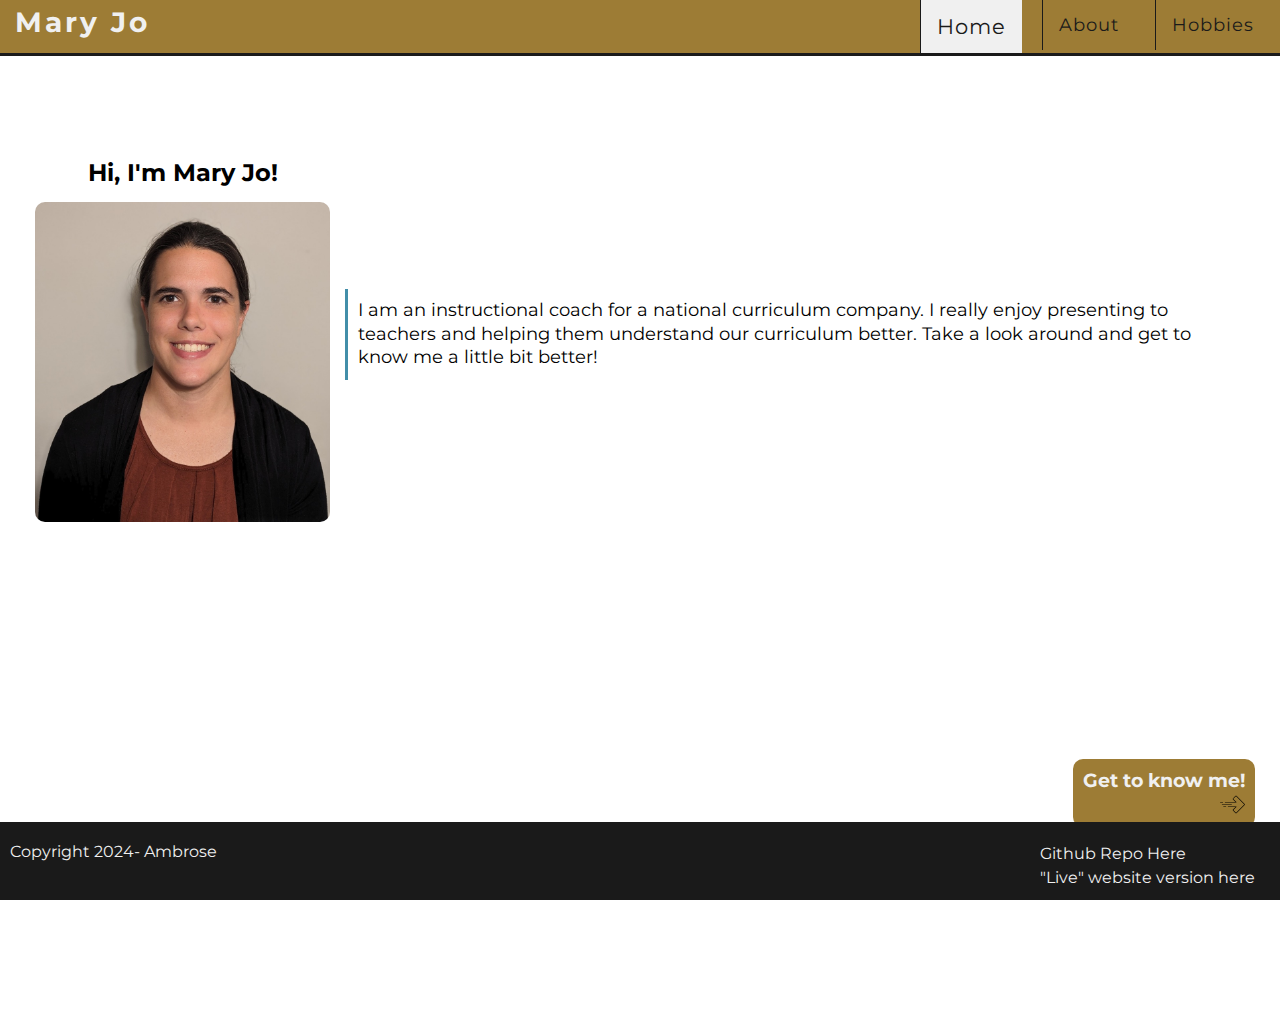
<file: index.html>
<!DOCTYPE html>
<html>
<head>
    <meta name="Description" content="Module 4.2 Assignment" />
    <meta http-equiv="author" content="Jacob Ambrose" />
    <link href='https://fonts.googleapis.com/css?family=Montserrat' rel='stylesheet'>

    <link rel="stylesheet" href="./Ambrose_biosite.css">
    <title>CSD 340 Development with HTML and CSS</title>
</head>
<body>
    <div id="container">
        
        <div class="navbar">
            <h1 id="title">Mary Jo</h1>
            <div class="nav-right">
                <a class="nav-item active" href="./index.html">Home</a>
                <a class="nav-item" href="./about.html">About</a>
                <a class="nav-item" href="./hobbies.html">Hobbies</a>
                
            </div>
        </div>    
        <div class="welcome-grid">
                <div class="welcome-item">
                    <h2>Hi, I'm Mary Jo!</h2>
                    <figure><img src="./images/main.jpg" alt="">
                    </figure>
                    
                </div>
                <div class="welcome-item">
                    
                    <p>I am an instructional coach for a national curriculum company. I really enjoy presenting to teachers and helping them  understand our curriculum better.
                        Take a look around and get to know me a little bit better!
                    </p>
                </div>
                
            </div>
            <div class="btn right-btn">
                <a href="./about.html"><h3>Get to know me!</h3>
                    <div class="arrow-btn">
                        <img src="./images/nextArrow.svg" alt="">
                        
                    </div>
                </a>
            </div>
            
            
    </div>
    <footer>
        <p id="copy-left">Copyright 2024- Ambrose</p>
    
        <p id="right-side">
            <a href="https://github.com/jambrose0/bioSite">Github Repo Here</a>
            <br>
            <a href="https://jambrose0.github.io/bioSite/">"Live" website version here</a>
         </p>            
    </footer>
                      
</body>










</html>
</file>
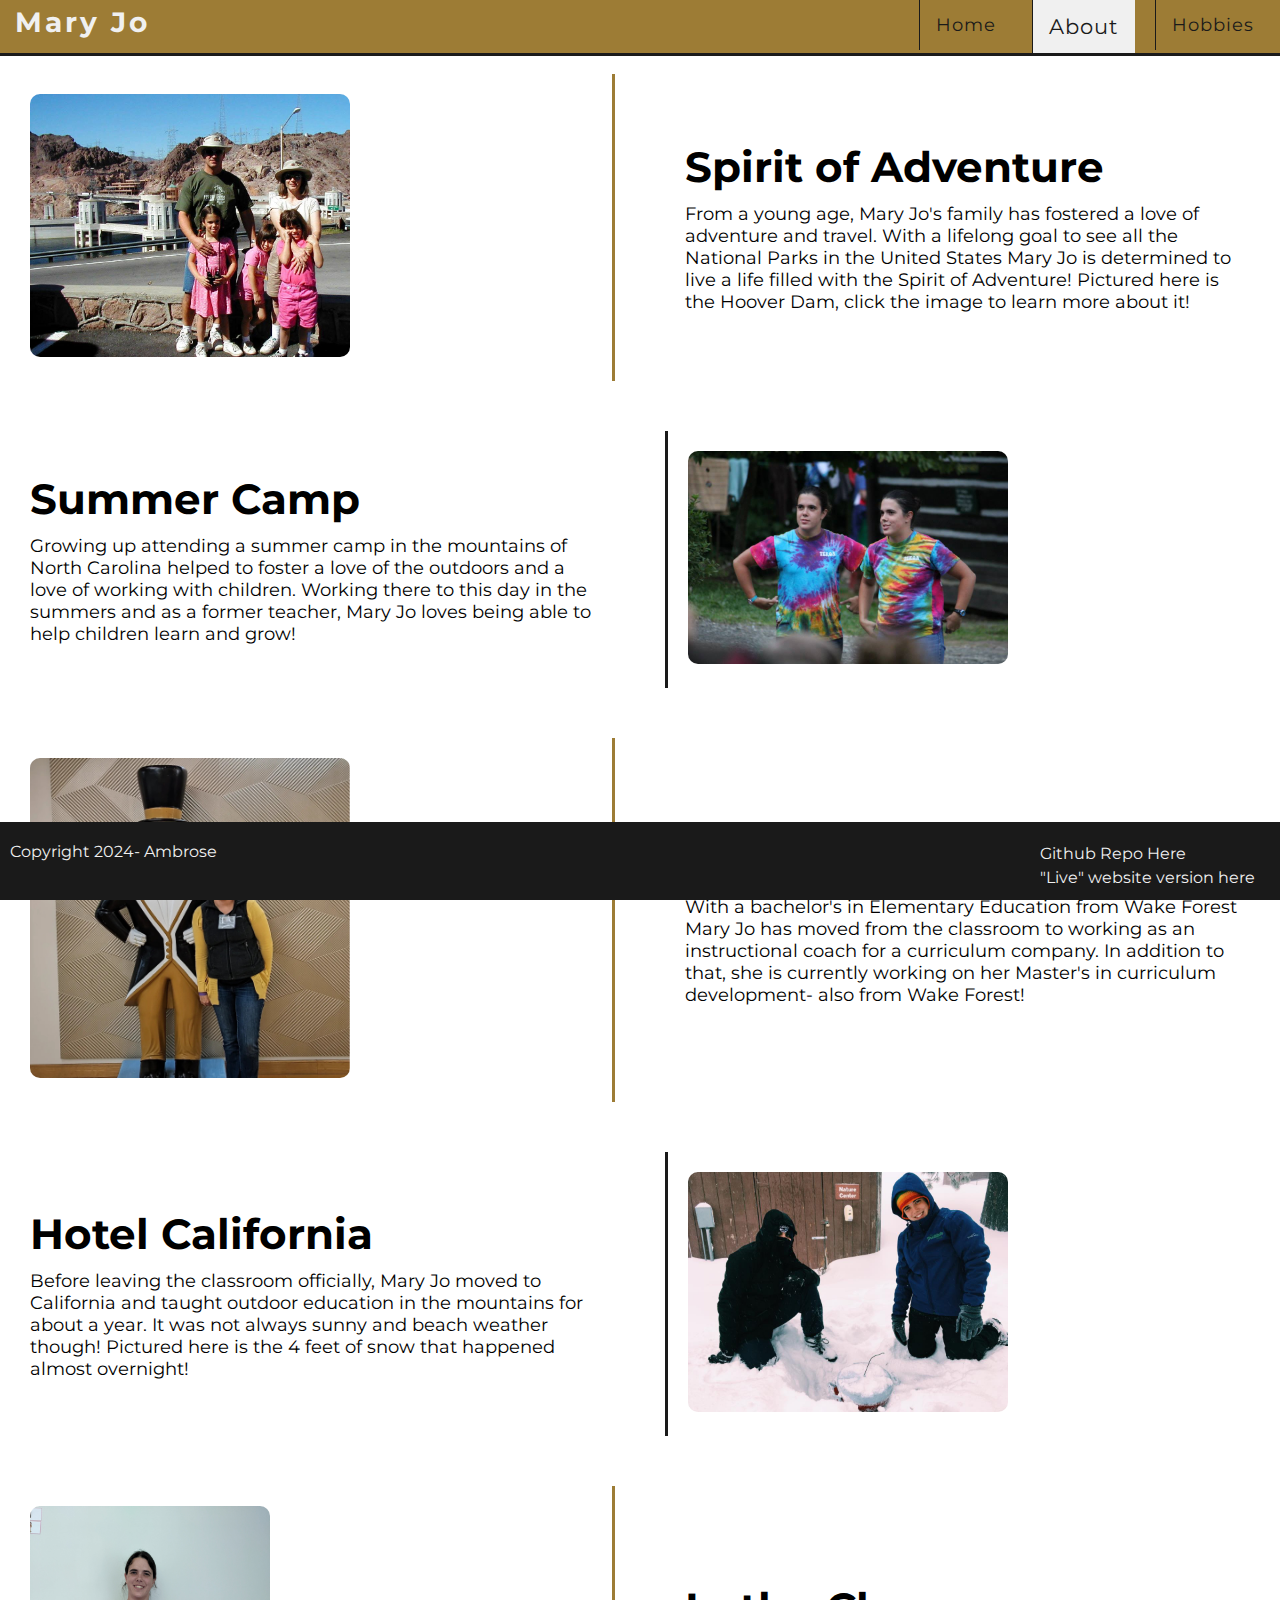
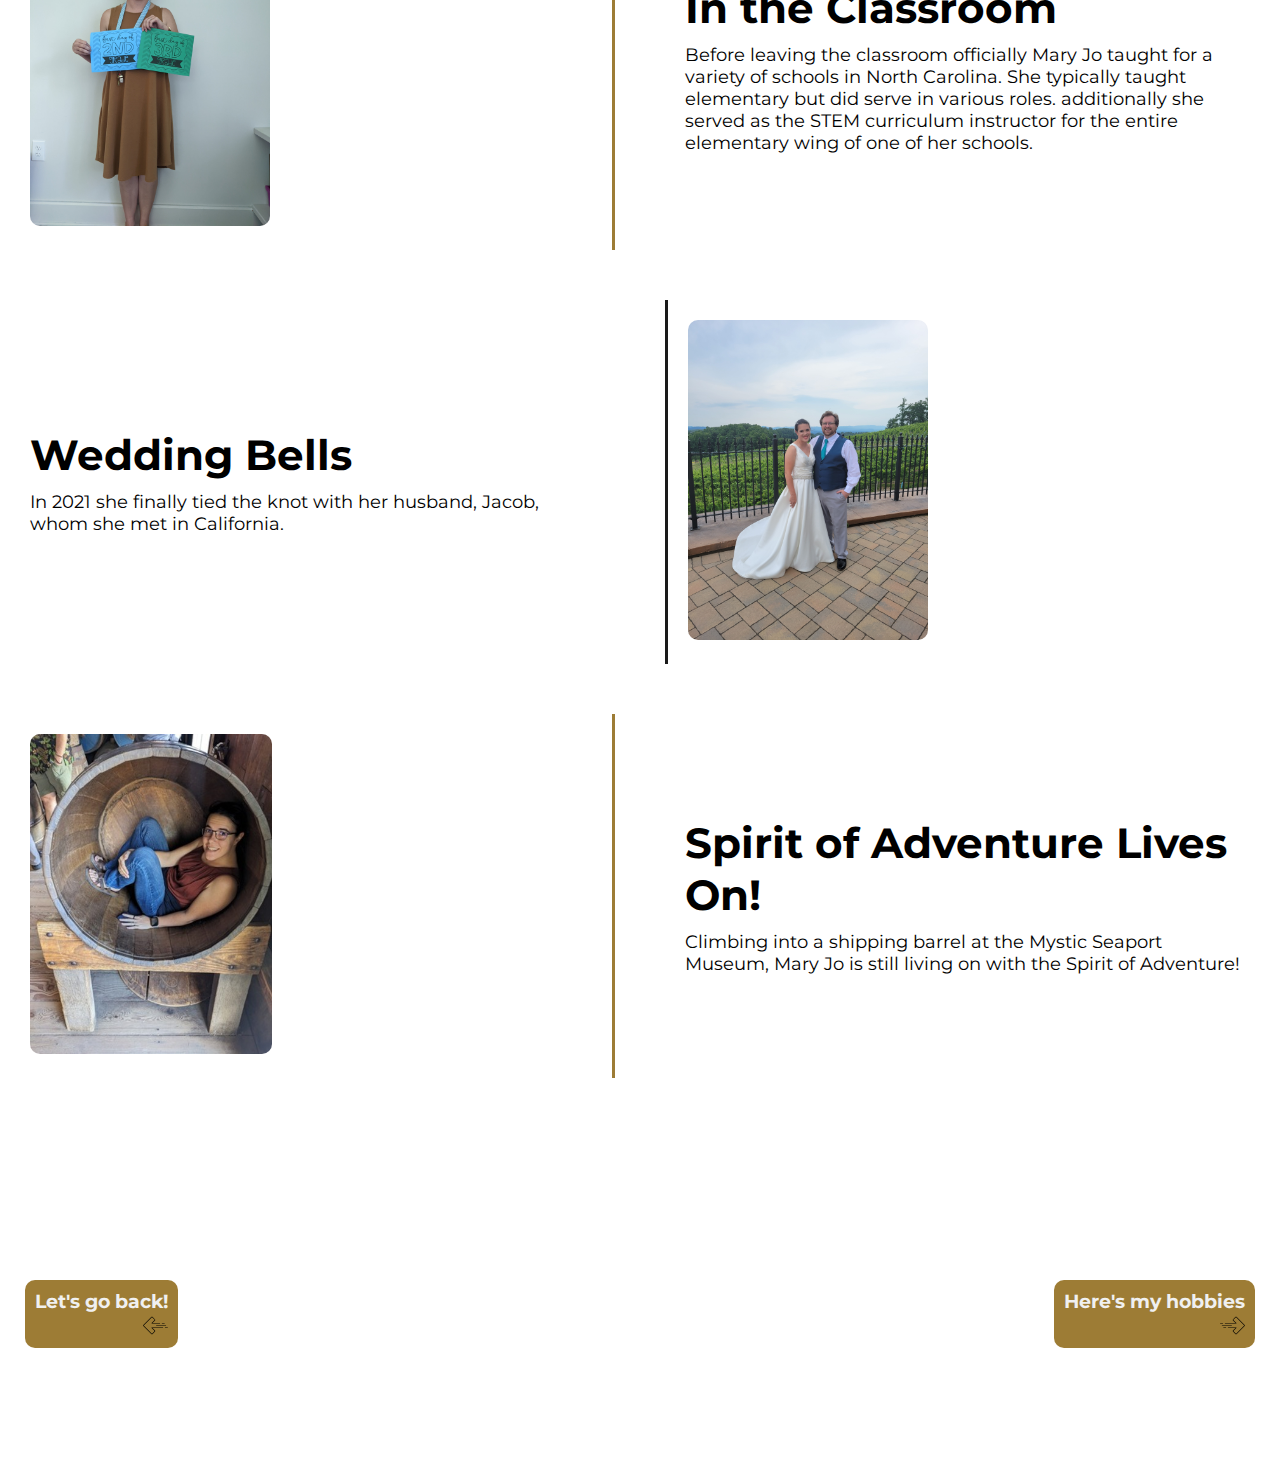
<file: about.html>
<!DOCTYPE html>
<html>
<head>
    <meta name="Description" content="Module 4.2 Assignment" />
    <meta http-equiv="author" content="Jacob Ambrose" />
    <link href='https://fonts.googleapis.com/css?family=Montserrat' rel='stylesheet'>

    <link rel="stylesheet" href="./Ambrose_biosite.css">
    <title>CSD 340 Development with HTML and CSS</title>
</head>
<body>
    <div id="container">
        <div class="navbar">
            <h1 id="title">Mary Jo</h1>
            <div class="nav-right">
                <a class="nav-item " href="./index.html">Home</a>
                <a class="nav-item active" href="./about.html">About</a>
                <a class="nav-item" href="./hobbies.html">Hobbies</a>
                
            </div>
    </div>   
   <div class="about-grid">
    <div class="about-item img-right">
        <a href="https://en.wikipedia.org/wiki/Hoover_Dam" target="_blank">
            <img src="./images/about1.jpg" alt="">
        </a>
    </div>
    <div class="about-item">
        <h2>Spirit of Adventure</h2>
        <p>From a young age, Mary Jo's family has fostered a love of adventure and travel. With a lifelong goal to see all the National Parks in the United States
            Mary Jo is determined to live a life filled with the Spirit of Adventure! Pictured here is the Hoover Dam, click the image to learn more about it!
        </p>
    </div>
    <div class="about-item">
        <h2>Summer Camp</h2>
        <p>Growing up attending a summer camp in the mountains of North Carolina helped to foster a love of the outdoors and a love of working with children.
            Working there to this day in the summers and as a former teacher, Mary Jo loves being able to help children learn and grow! 
        </p>
    </div>
    <div class="about-item img-left">
        <a href="https://camptekoa.org/" target="_blank">
            <img src="./images/about1.5.jpg" alt="">

        </a>
    </div>
    <div class="about-item img-right">
        <a href="https://sps.wfu.edu/" target="_blank">

            <img src="./images/about2.jpg" alt="">
        </a>
    </div>
    <div class="about-item">
        <h2>Higher Learning</h2>
        <p>With a bachelor's in Elementary Education from Wake Forest Mary Jo has moved from the classroom to working as an instructional
            coach for a curriculum company. In addition to that, she is currently working on her Master's in curriculum development- also from Wake Forest!
        </p>
    </div>
    <div class="about-item">
        <h2>Hotel California</h2>
        <p>Before leaving the classroom officially, Mary Jo moved to California and taught outdoor education in the mountains for about a year. 
            It was not always sunny and beach weather though! Pictured here is the 4 feet of snow that happened almost overnight!
        </p>
    </div>
    <div class="about-item img-left">
        <img src="./images/about3.jpg" alt="">
    </div>
    <div class="about-item img-right">
        <img src="./images/about4.jpg" alt="">
    </div>
    <div class="about-item">
        <h2>In the Classroom</h2>
        <p>Before leaving the classroom officially Mary Jo taught for a variety of schools in North Carolina. She typically taught elementary but did serve in various roles.
            additionally she served as the STEM curriculum instructor for the entire elementary wing of one of her schools. 
        </p>
    </div>
    <div class="about-item">
        <h2>Wedding Bells</h2>
        <p>In 2021 she finally tied the knot with her husband, Jacob, whom she met in California.</p>
    </div>
    <div class="about-item img-left">
        <img src="./images/about5.jpg" alt="">
    </div>
    <div class="about-item img-right">
        <img src="./images/about6.jpg" alt="">
    </div>
    <div class="about-item">
        <h2>Spirit of Adventure Lives On!</h2>
        <p>Climbing into a shipping barrel at the Mystic Seaport Museum, Mary Jo is still living on with the Spirit of Adventure!
        </p>
    </div>
    <!-- below ending div closes grid -->
   </div>
    <div class="btn back-arrow">
        <a href="./index.html"><h3>Let's go back!</h3> 
            <div class="arrow-btn">
                <img class="arrow-left" src="./images/backArrow.svg" alt="">
                
            </div>
        </a>
    </div>
    <div class="btn right-btn" id="next1">
        <a href="./hobbies.html"><h3>Here's my hobbies</h3> 
            <div class="arrow-btn arrow-right">
                <img class="arrow-right" src="./images/nextArrow.svg" alt="">
                
            </div>
        </a>
    </div>
   <footer>
    <p id="copy-left">Copyright 2024- Ambrose</p>

    <p id="right-side">
        <a href="https://github.com/jambrose0/bioSite">Github Repo Here</a>
        <br>
        <a href="https://jambrose0.github.io/bioSite/">"Live" website version here</a>
     </p>            
</footer>
        
</body>










</html>
</file>
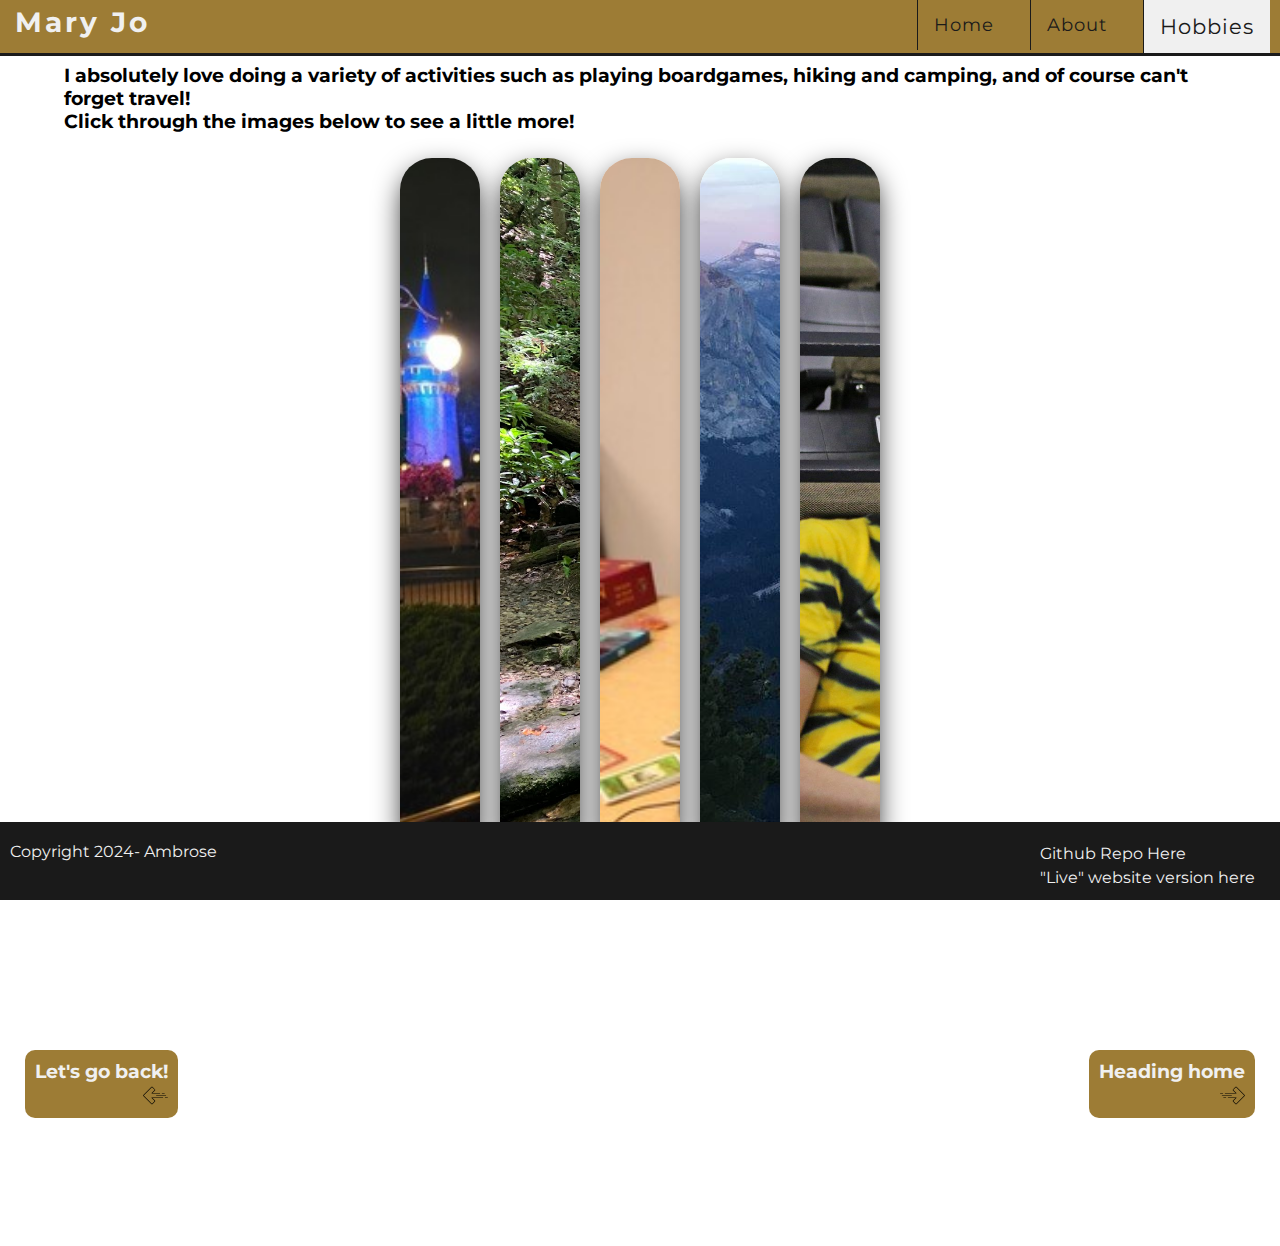
<file: hobbies.html>
<!DOCTYPE html>
<html>
<head>
    <meta name="Description" content="Module 4.2 Assignment" />
    <meta http-equiv="author" content="Jacob Ambrose" />
    <link href='https://fonts.googleapis.com/css?family=Montserrat' rel='stylesheet'>

    <link rel="stylesheet" href="./Ambrose_biosite.css">
    <title>CSD 340 Development with HTML and CSS</title>
</head>
<body>
    <div id="container">
        <div class="navbar">
            <h1 id="title">Mary Jo</h1>
            <div class="nav-right">
                <a class="nav-item " href="./index.html">Home</a>
                <a class="nav-item" href="./about.html">About</a>
                <a class="nav-item active" href="./hobbies.html">Hobbies</a>
                
            </div>
    </div>  
    <div class="hobby-intro">
        <h3>I absolutely love doing a variety of activities such as playing boardgames, hiking and camping, and of course can't forget travel! <br>
             Click through the images below to see a little more!</h3>
    </div> 
    <div class="hobby-cards">
        <div class="card-container" >
            <input type="radio" name="slide" id="c1">
            <label for="c1" class="card">
                <div class="row">
                    <div class="description"><h4>Disney Land</h4>
                    <p>Traveling to Disney Land is an absolute must!</p></div>
                </div>
            </label>
            <input type="radio" name="slide" id="c2" >
            <label for="c2" class="card">
                <div class="row">
                    <div class="description"><h4>Hiking</h4>
                    <p>Spending a day, week, or just the weekend outdoors is a great way to recharge my batteries!</p></div>
                </div>
            </label>
            <input type="radio" name="slide" id="c3" >
            <label for="c3" class="card">
                <div class="row">
                    <div class="description"><h4>Board Games</h4>
                    <p>No trip with the family is complete without some board games</p></div>
                </div>
            </label>
            <input type="radio" name="slide" id="c4" >
            <label for="c4" class="card">
                <div class="row">
                    <div class="description"><h4>Travel</h4>
                    <p>One of her travel goals is to visit every National Park in the United States. Pictured here is Yosemite National Park.</p></div>
                </div>
            </label>
            <input type="radio" name="slide" id="c5" >
            <label for="c5" class="card">
                <div class="row">
                    <div class="description"><h4>College Sports</h4>
                    <p>College sports are a must in Mary Jo's household.</p></div>
                </div>
            </label>
        </div>
    </div>



    <div class="btn back-arrow">
        <a href="./about.html"><h3>Let's go back!</h3>
            <div class="arrow-btn">
                <img class="arrow-left" src="./images/backArrow.svg" alt="">
                
            </div>
        </a>
    </div>
    <div class="btn right-btn" id="next1">
        <a href="./index.html">
            <h3>Heading home</h3> 
            <div class="arrow-btn arrow-right">
                <img class="arrow-right" src="./images/nextArrow.svg" alt="">
                
            </div>
        </a>
        </div>

      
    <footer>
        <p id="copy-left">Copyright 2024- Ambrose</p>
    

            <p id="right-side">
                <a href="https://github.com/jambrose0/bioSite">Github Repo Here</a>
                <br>
                <a href="https://jambrose0.github.io/bioSite/">"Live" website version here</a>
            </p>            
    </footer>
</body>








</html>
</file>
<file: Ambrose_biosite.css>
:root {
    --main-color: #9D7C35;
    --second-color: #1a1a1a;
    --btn-blue: #428EA9;
    --letter-white: #F0f0f0;
    --greyback: #B3AEAA;

}
/* sets css items for all pages */
* {
    box-sizing: border-box;
    margin: 0;
    padding:0;
}
body {
    justify-content: center;
    align-items: center;
    min-height: 100vh;
    font-family: 'Montserrat';
}
/* navbar css */
.navbar {
    list-style-type: none;
    overflow: hidden;
    background-color:var(--main-color);
    position: fixed;
    width: 100%;
    top: 0;
}

#title {
    float: left;
    font-size: 28px;
    color: var(--letter-white);
    letter-spacing: 3px;
    padding-left: 5px;
    margin-left: 10px;
    margin-top: 5px;
}
.nav-item {
    color: var(--second-color);
    text-decoration: none;
    text-align: center;
    float: left;
    padding: 14px 16px;
    font-size: 18px;
    border-left: 1px solid var(--second-color);
    margin: 0 10px;
    letter-spacing: 1px;
}
.navbar:hover {
    border-bottom: 3px solid var(--second-color);
}
.nav-right {
    float: right;
}
.nav-item:hover {
    background-color: var(--second-color);
    color: var(--letter-white);
}
.active {
    background-color: var(--letter-white);
    color: var(--second-color);
    font-size: 21px;
}
/*Next Page/Back button Styling*/
.btn {
    border-radius: 10px;
    background-color: var(--main-color);
    color: var(--letter-white);
    margin: 15% 25px 10% 25px;
    padding: 10px;
    font-weight: 400;
    
}
.btn a {
    text-decoration: none;
    color: var(--letter-white);
}
.btn:hover {
    background-color: var(--btn-blue);
    color: var(--letter-white);
}
.arrow-btn img{
    width: 25px;
    height: 25px;
    float: right;
}
.back-arrow {
    float: left;
    
}
.arrow-right {
    float: right;
}
.arrow-left img {
    float: left;
}

.right-btn {
    float: right;

}
/* footer section */
footer {
    background-color: var(--second-color);
    color: var(--letter-white);
    position: fixed;
    bottom: 0;
    width: 100%;
    font-weight: 400;
    padding-right: 10px;
}
footer:hover {
    border:3px solid var(--main-color);
    
}
footer div {
    align-items: center;
    justify-content: center;
}
footer a {
    text-decoration: none;
    color: var(--letter-white);
    padding: 5px;
}
footer a:hover {
    text-decoration: underline;
    font-size: 18px
    ;}
#copy-left {
        float: left;
        padding-left: 10px;
        align-items: center;
        margin: 20px 0 10px 0;
        justify-content: center;
    }
    #right-side {
    margin: 20px 0 10px 0;
    float: right;
    padding-right: 10px;
    align-items: center;
    justify-content: center;
    line-height: 1.5;
}

/* landing page specific CSS */

.welcome-page {
    width: 100%;
    height: 100%;
    background-image: url(./images/wakeForestCampus.jpg);
}
.welcome-grid {
    display: grid;
    gap: 5px;
    grid-template-columns: auto auto;
    padding: 10px;
    justify-content: center; 
    align-items: center;
    margin-top:  10%;
    margin-bottom: 2%;
}
.welcome-item {
    padding: 5px;
}
.welcome-item img {
    max-width: 320px;
    max-height: 320px;
    border-radius: 10px;
    /* border-right: 3xpx solid var(--btn-blue); */
}
.welcome-item p {
    border-left: 3px solid var(--btn-blue);
    font-size: 18px;
    padding: 10px;
    max-width: 900px;
    line-height: 1.3;
    padding: 10px;
    align-items: center;
}
.welcome-item h2 {
    align-items: center;
    margin-top: 15px;
    margin-bottom: 15px;
    justify-content: center;
    text-align: center;
}
/* about me page CSS */
.about-grid {
    display: grid;
    gap: 50px;
    grid-template-columns: auto auto;
    padding: 10px;
    justify-content: center; 
     align-items: center;
    margin-top:  5%;
}
.about-item {
    border: var(--btn-blue);
    padding: 20px;
}
.about-item img {
    max-width: 320px;
    max-height: 320px;
    border-radius: 10px;
}
.img-right {
    border-right: 3px solid var(--main-color);
}
.img-left {
    border-left: 3px solid var(--second-color);
}
.about-item h2 {
    font-size: 42px;
    margin-bottom: 10px;
}
.about-item p {
    font-size: 18px;
    margin-top: 10px;
}

/* hobbies page CSS */
.hobby-intro {
    margin: 5% 5% 0 5%;
    display: flex;
    align-items: center;
    justify-content: center;
    font-weight: 400;
}
.hobby-intro p {

    font-size: 20px;
    font-weight: 500;
}
.hobby-cards {
    width: 100%;
    display: flex;
    align-items: center;
    justify-content: center;
}
.card-container {
    margin-top: 25px;
    height: 700px;
    display: flex;
    flex-wrap: nowrap;
    justify-content: start;
}
.card {
    width: 80px;
    border-radius: .75rem;
    background-size: cover;
    cursor: pointer;
    overflow: hidden;
    border-radius: 2rem;
    margin: 0 10px;
    display: flex;
    align-items: flex-end;
    transition: .6s cubic-bezier(.28, -0.03, 0, .99);
    box-shadow: 0px 10px 30px -5px rgba(0,0,0.8);

}
.card > .row {
    color: white;
    display: flex;
    flex-wrap: nowrap;

}
.card > .row > .icon {
    background: #223;
    color: white;
    border-radius: 50%;
    widows: 50px;
    display: flex;
    justify-content: center;
    align-items: center;
    margin: 15px;
}
.card > .row > .description {
    display: flex;
    justify-content: center;
    flex-direction: column;
    overflow: hidden;
    height: 80px;
    width: 520px;
    opacity: 0;
    transform: translateY(30px);
    transition-delay: .3s;
    transition: all .3s ease;
}
.description {
    margin-left: 5px;
    background-color: var(--greyback);
    border-radius: 10px;
}
.description p {
    color: var(--letter-white);
    padding-top: 5px;
    margin-left: 5px;
    
}
.description h4 {
    margin-left: 5px;
    text-transform: uppercase;

}
input {
    display: none;
}
input:checked + label {
    width: 800px;
}

input:checked + label .description {
    opacity: 1 !important;
    transform: translateY(0) !important;
}

.card[for="c1"] {
    background-image: url(./images/hobbies5.jpg);
    
}
.card[for="c2"] {
    background-image: url(./images/hobbies2.jpeg);
    
}
.card[for="c3"] {
    background-image: url(./images/hobbies1.jpg);
    
}
.card[for="c4"] {
    background-image: url(./images/hobbies4.jpg);
}
.card[for="c5"] {
    background-image: url(./images/hobbies3.jpg);
}
</file>
